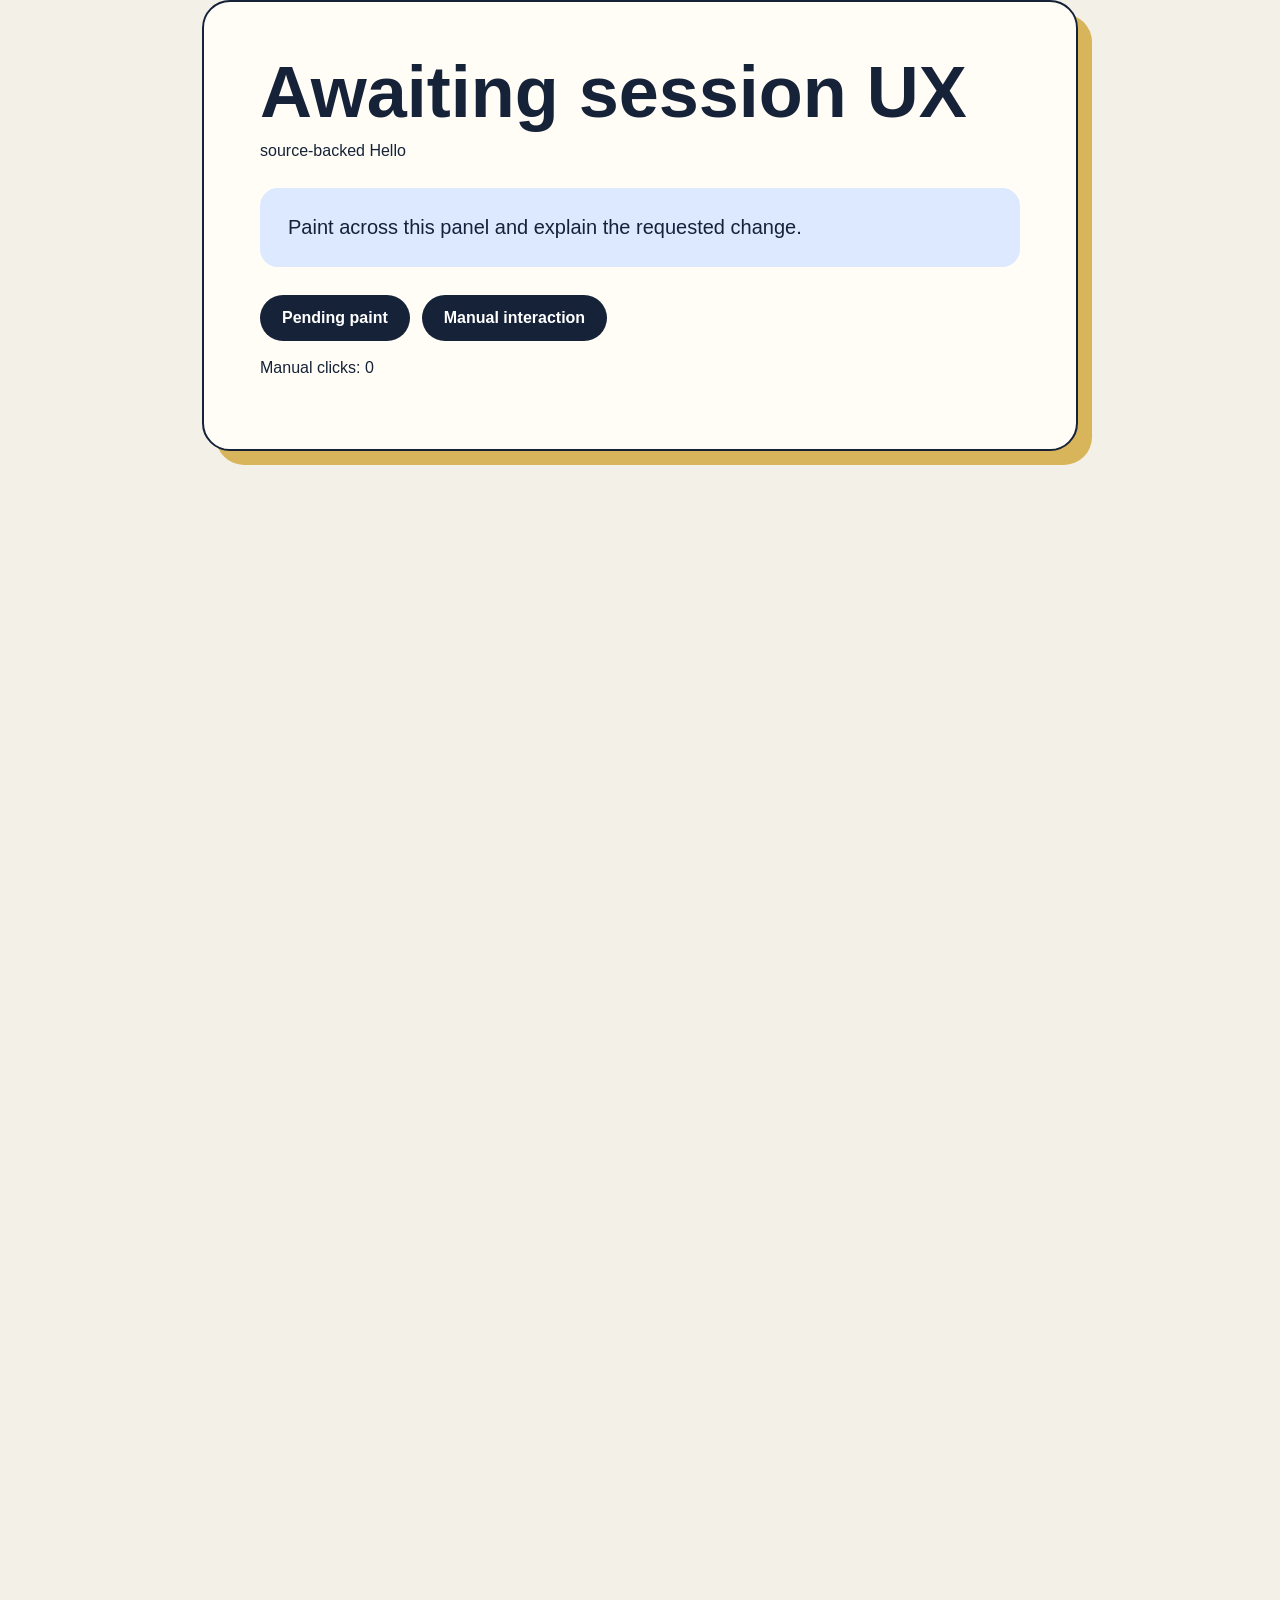
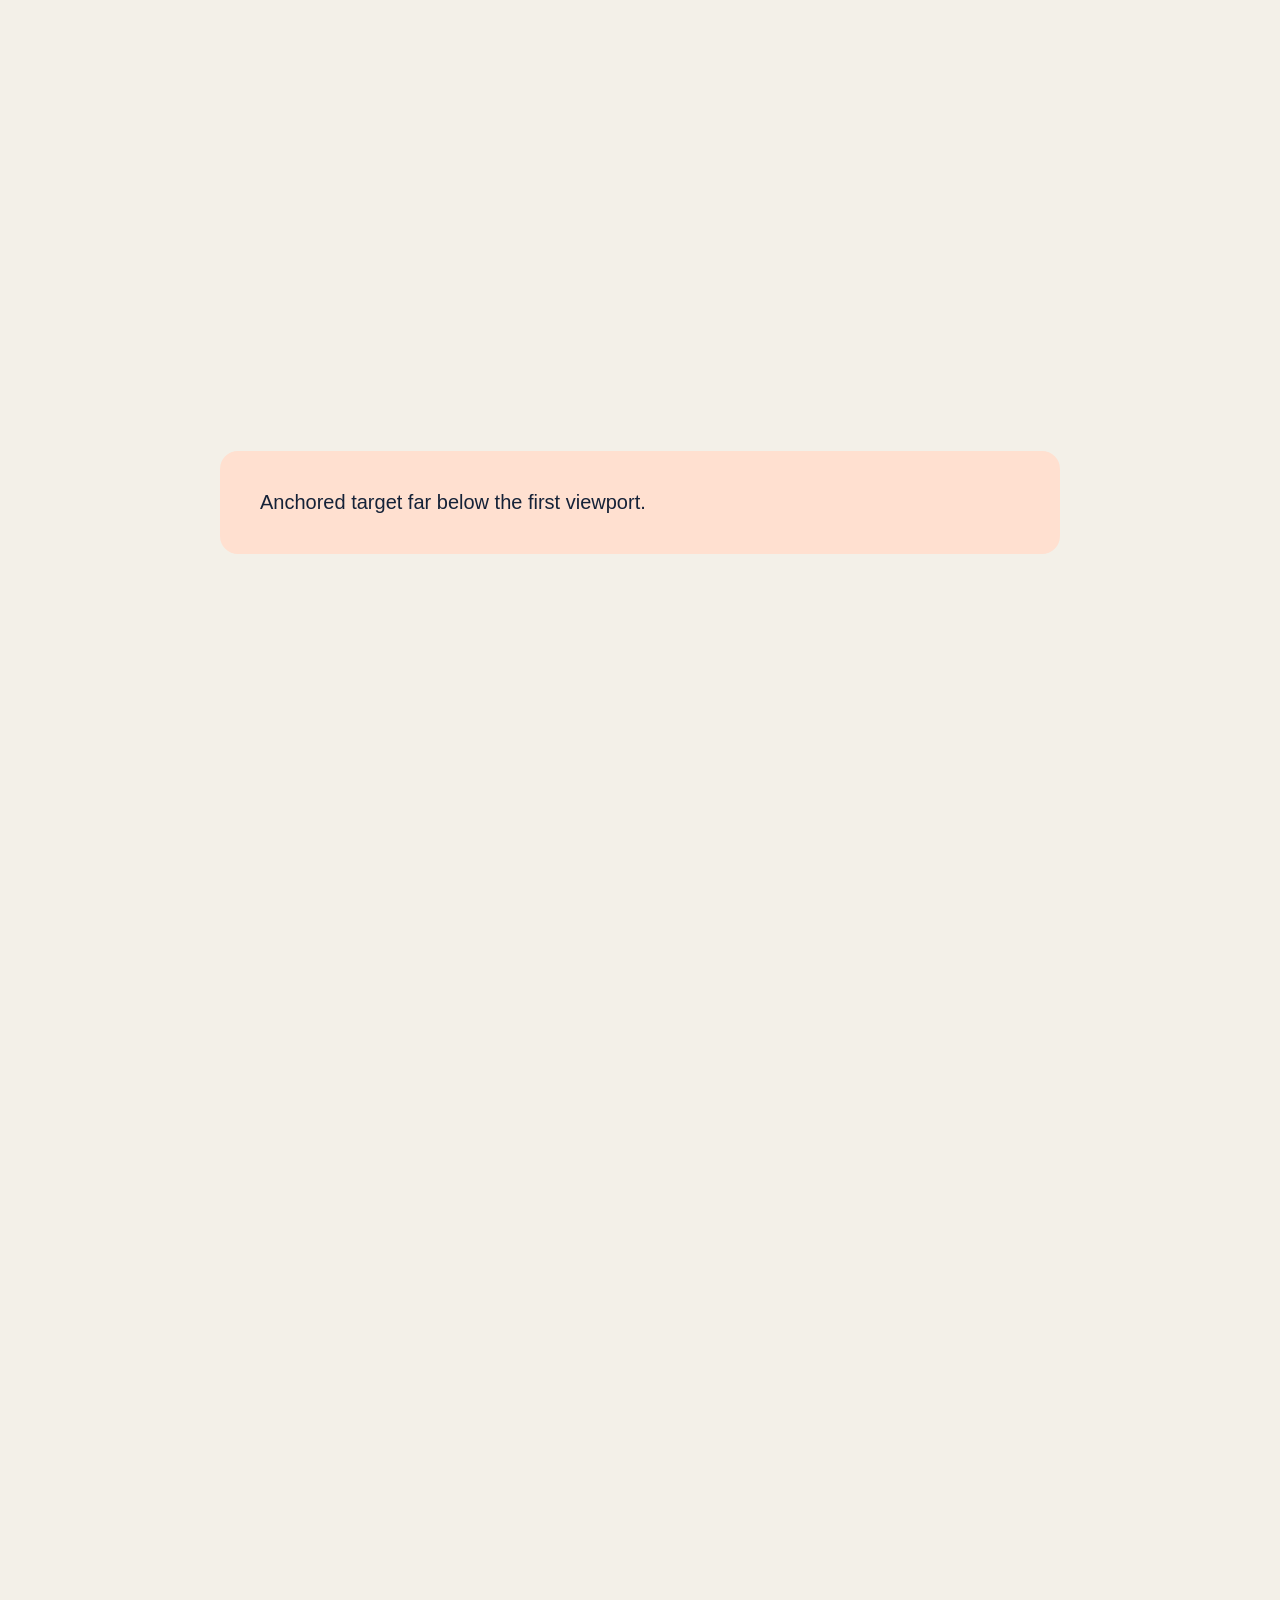
<file: tests/fixtures/session-ux/index.html>
<!doctype html>
<html lang="zh-Hant">
<head>
  <meta charset="utf-8">
  <meta name="viewport" content="width=device-width, initial-scale=1">
  <title>Session UX Acceptance</title>
  <style>
    :root {
      color-scheme: light;
      font-family: -apple-system, BlinkMacSystemFont, "Segoe UI", sans-serif;
      background: #f3f0e8;
      color: #152238;
    }
    body {
      min-height: 100vh;
      margin: 0;
      display: grid;
      place-items: center;
    }
    main {
      width: min(760px, calc(100vw - 64px));
      padding: 56px;
      border: 2px solid #152238;
      border-radius: 28px;
      background: #fffdf6;
      box-shadow: 14px 14px 0 #d8b45b;
    }
    h1 {
      margin: 0 0 16px;
      font-size: clamp(40px, 7vw, 72px);
      line-height: 0.95;
    }
    #paint-target {
      margin: 28px 0;
      padding: 28px;
      border-radius: 18px;
      background: #dce9ff;
      font-size: 20px;
    }
    .actions {
      display: flex;
      gap: 12px;
    }
    button {
      padding: 14px 22px;
      border: 0;
      border-radius: 999px;
      background: #152238;
      color: white;
      font: inherit;
      font-weight: 700;
    }
    #manual-count {
      margin-top: 18px;
    }
    /* 長頁面：讓 #scroll-anchor 遠離第一個 viewport，驗證 mark 錨定在內容而非螢幕。 */
    .spacer {
      height: 1600px;
    }
    #scroll-anchor {
      width: min(760px, calc(100vw - 64px));
      padding: 40px;
      border-radius: 18px;
      background: #ffe0d0;
      font-size: 20px;
    }
  </style>
</head>
<body data-reload="initial">
  <main>
    <h1 id="hero-title">Awaiting session UX</h1>
    <p id="draft-target">source-backed Hello</p>
    <section id="paint-target">Paint across this panel and explain the requested change.</section>
    <div class="actions">
      <button id="cta" type="button">Pending paint</button>
      <button id="manual-button" type="button">Manual interaction</button>
    </div>
    <p id="manual-count">Manual clicks: 0</p>
  </main>
  <div class="spacer"></div>
  <section id="scroll-anchor">Anchored target far below the first viewport.</section>
  <div class="spacer"></div>
  <script>
    document.querySelector("#manual-button").addEventListener("click", function () {
      var count = Number(document.body.dataset.manualClicks || "0") + 1;
      document.body.dataset.manualClicks = String(count);
      document.querySelector("#manual-count").textContent = "Manual clicks: " + count;
    });
  </script>
</body>
</html>
</file>
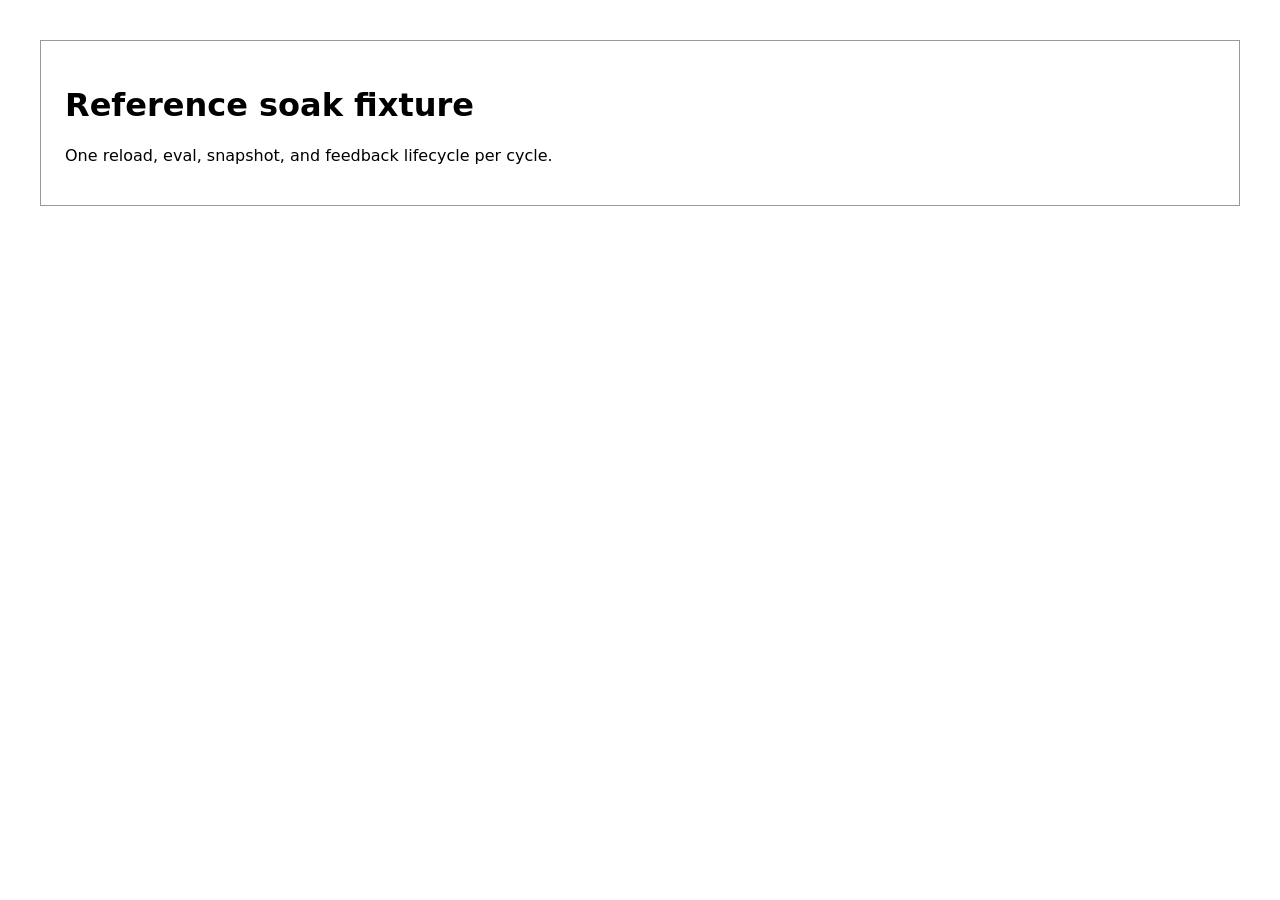
<file: tests/fixtures/soak/index.html>
<!doctype html>
<html lang="en">
<head>
  <meta charset="utf-8">
  <meta name="viewport" content="width=device-width, initial-scale=1">
  <title>collab reference soak</title>
  <style>
    body { font: 16px system-ui; margin: 40px; }
    #counter { padding: 24px; border: 1px solid #999; }
  </style>
</head>
<body>
  <main id="counter">
    <h1>Reference soak fixture</h1>
    <p>One reload, eval, snapshot, and feedback lifecycle per cycle.</p>
  </main>
</body>
</html>
</file>
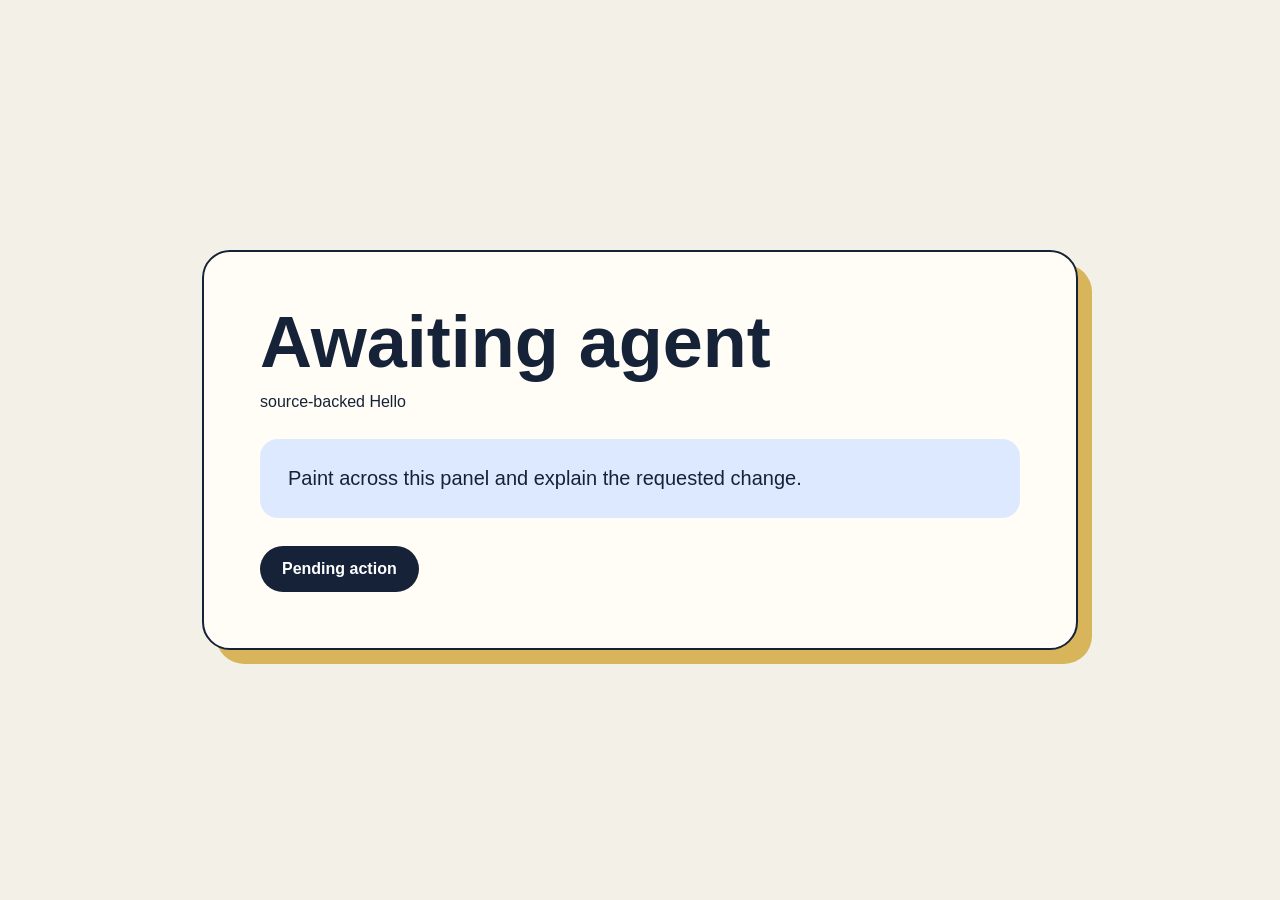
<file: tests/fixtures/acceptance/index.base.html>
<!doctype html>
<html lang="zh-Hant">
<head>
  <meta charset="utf-8">
  <meta name="viewport" content="width=device-width, initial-scale=1">
  <title>Preview Collaboration Acceptance</title>
  <style>
    :root {
      color-scheme: light;
      font-family: -apple-system, BlinkMacSystemFont, "Segoe UI", sans-serif;
      background: #f3f0e8;
      color: #152238;
    }
    body {
      min-height: 100vh;
      margin: 0;
      display: grid;
      place-items: center;
    }
    main {
      width: min(760px, calc(100vw - 64px));
      padding: 56px;
      border: 2px solid #152238;
      border-radius: 28px;
      background: #fffdf6;
      box-shadow: 14px 14px 0 #d8b45b;
    }
    #hero-title {
      margin: 0 0 16px;
      font-size: clamp(40px, 7vw, 72px);
      line-height: 0.95;
    }
    #paint-target {
      margin: 28px 0;
      padding: 28px;
      border-radius: 18px;
      background: #dce9ff;
      font-size: 20px;
    }
    #cta {
      display: inline-block;
      padding: 14px 22px;
      border: 0;
      border-radius: 999px;
      background: #152238;
      color: white;
      font: inherit;
      font-weight: 700;
    }
  </style>
</head>
<body>
  <main>
    <h1 id="hero-title">Awaiting agent</h1>
    <p id="draft-target">source-backed Hello</p>
    <section id="paint-target">Paint across this panel and explain the requested change.</section>
    <button id="cta" type="button">Pending action</button>
  </main>
</body>
</html>
</file>
